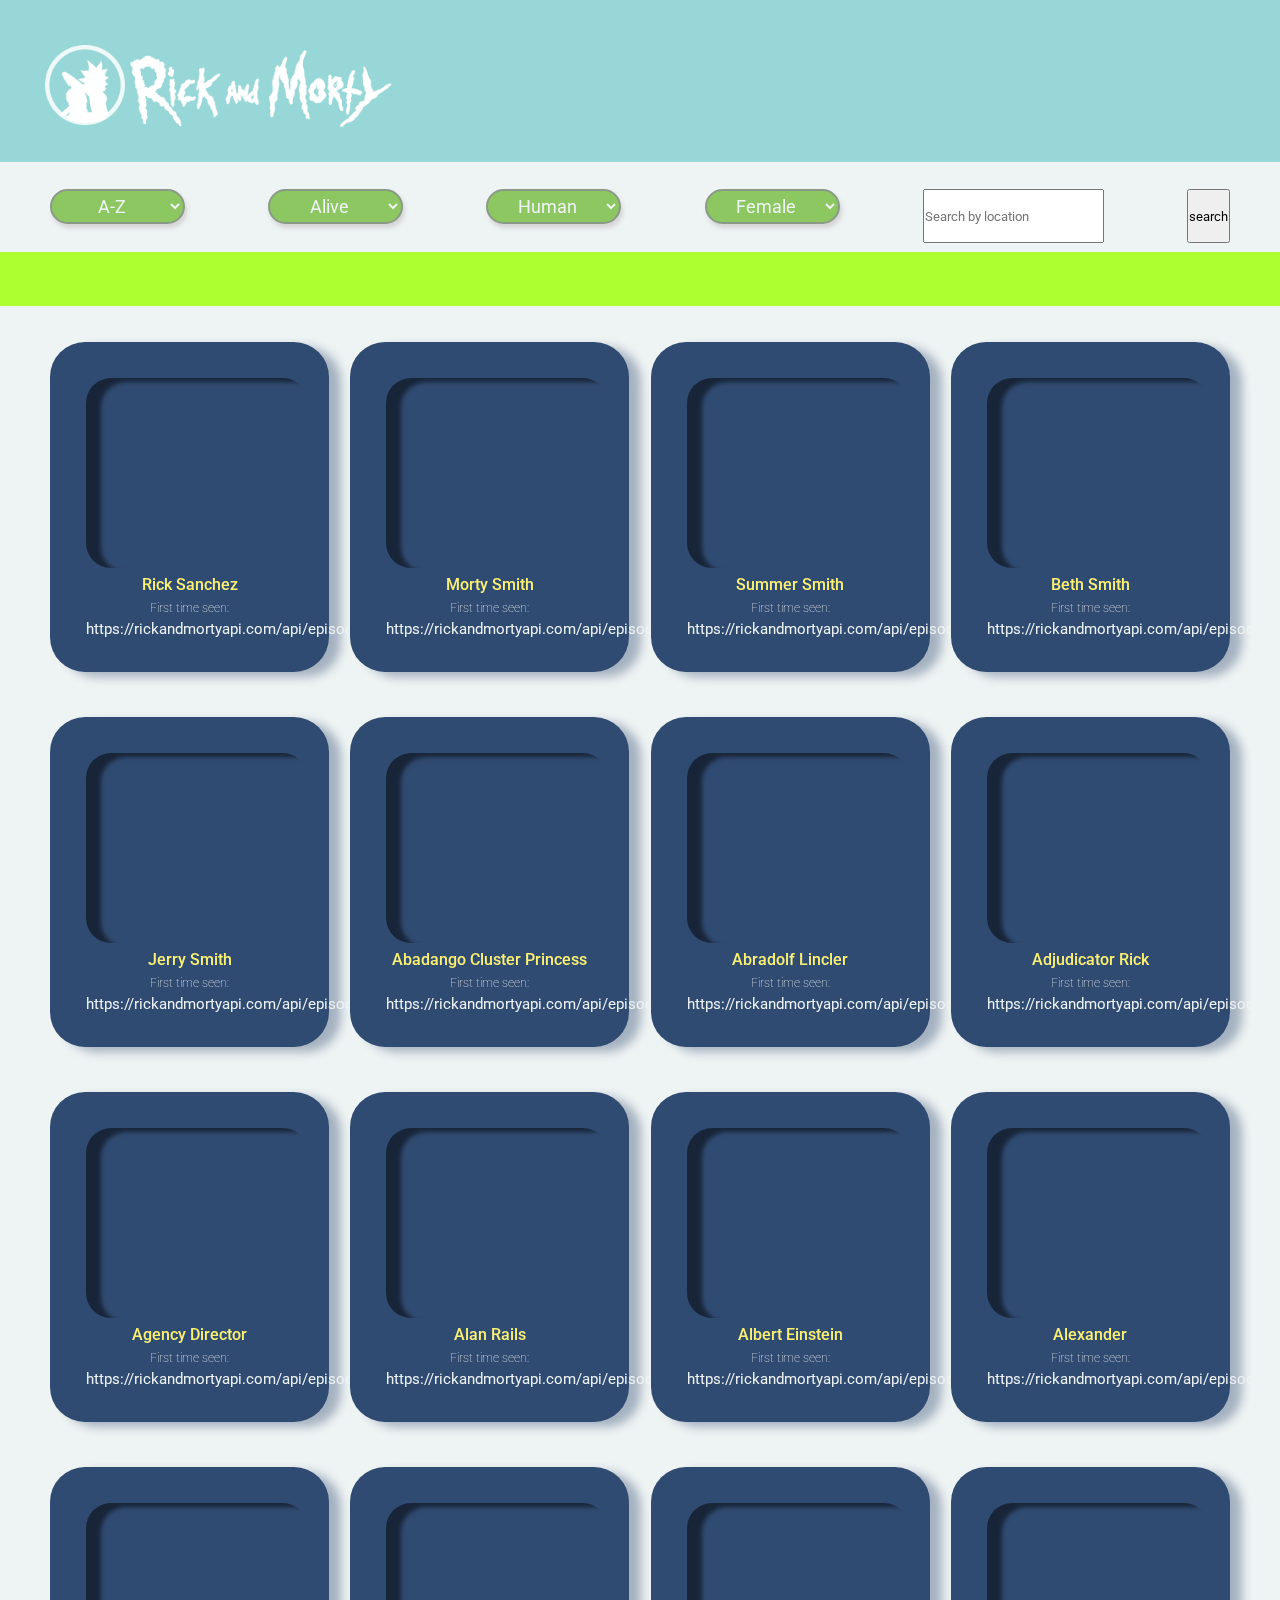
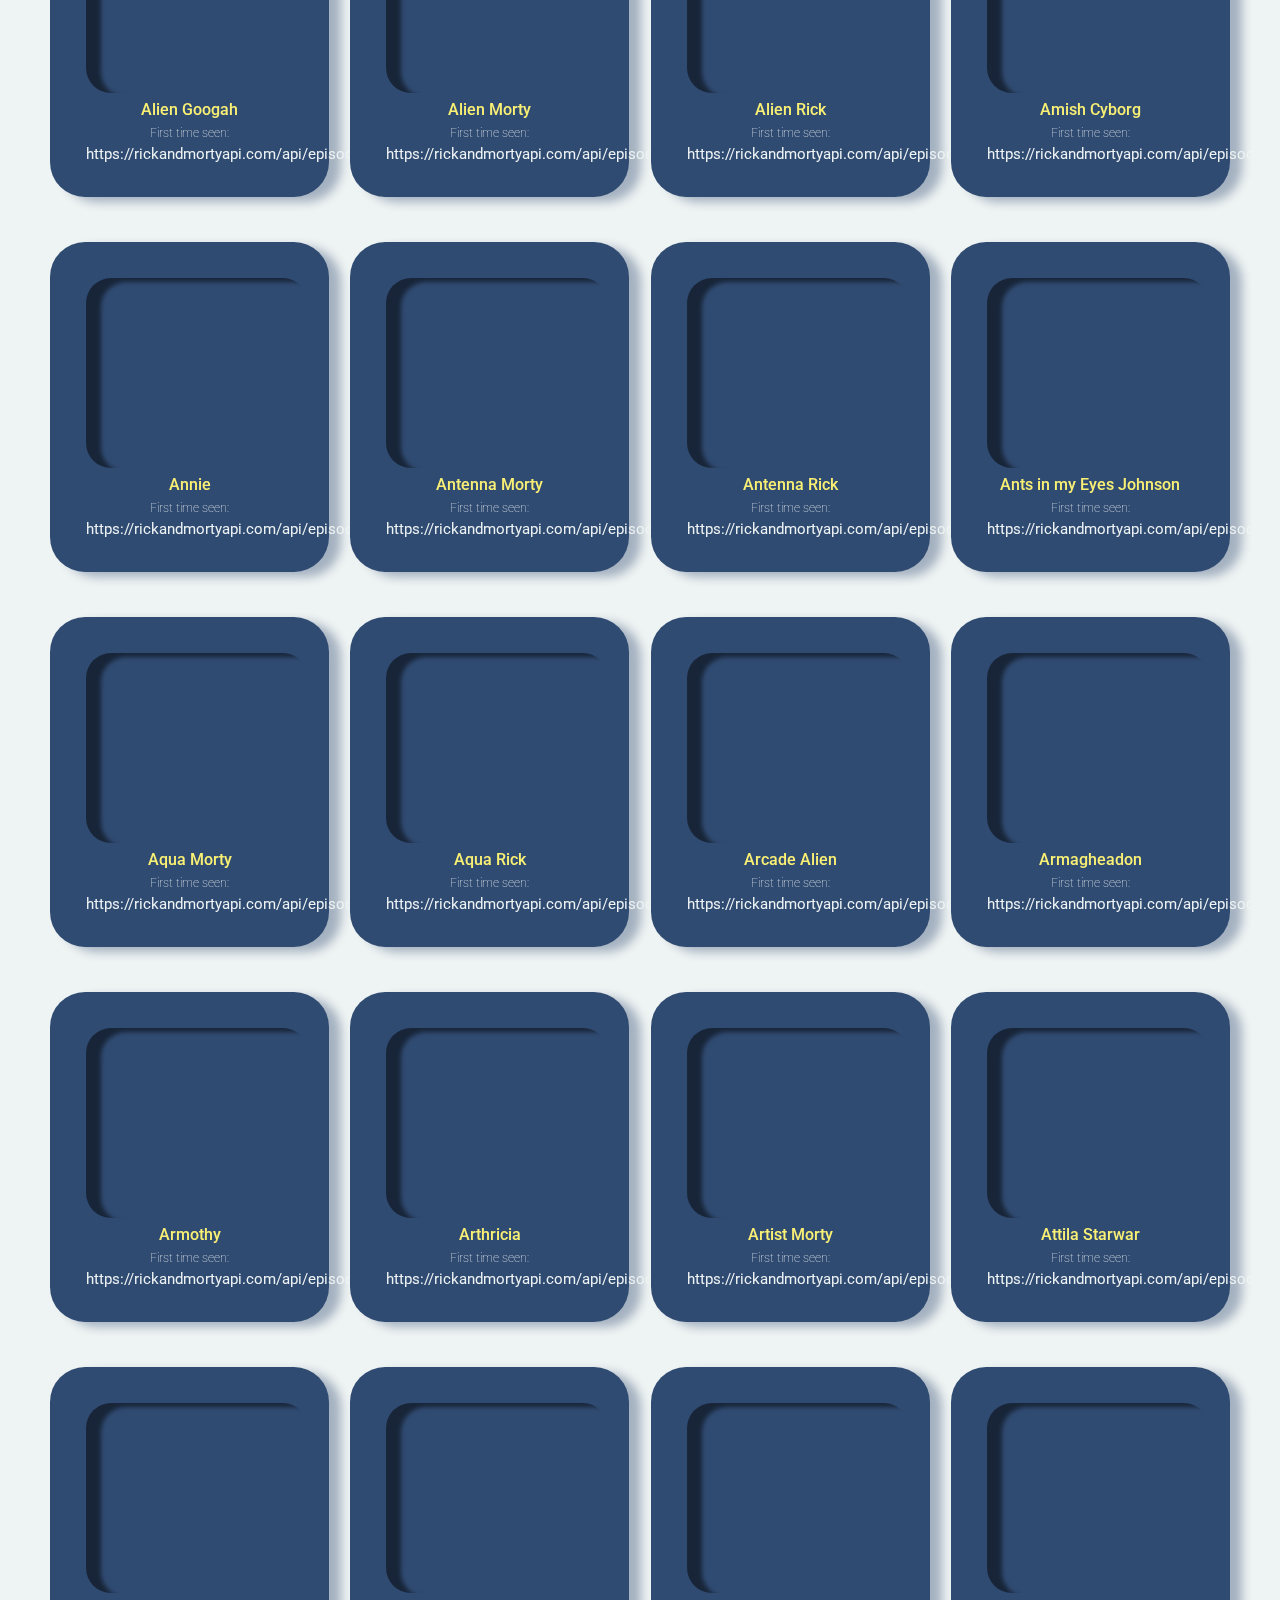
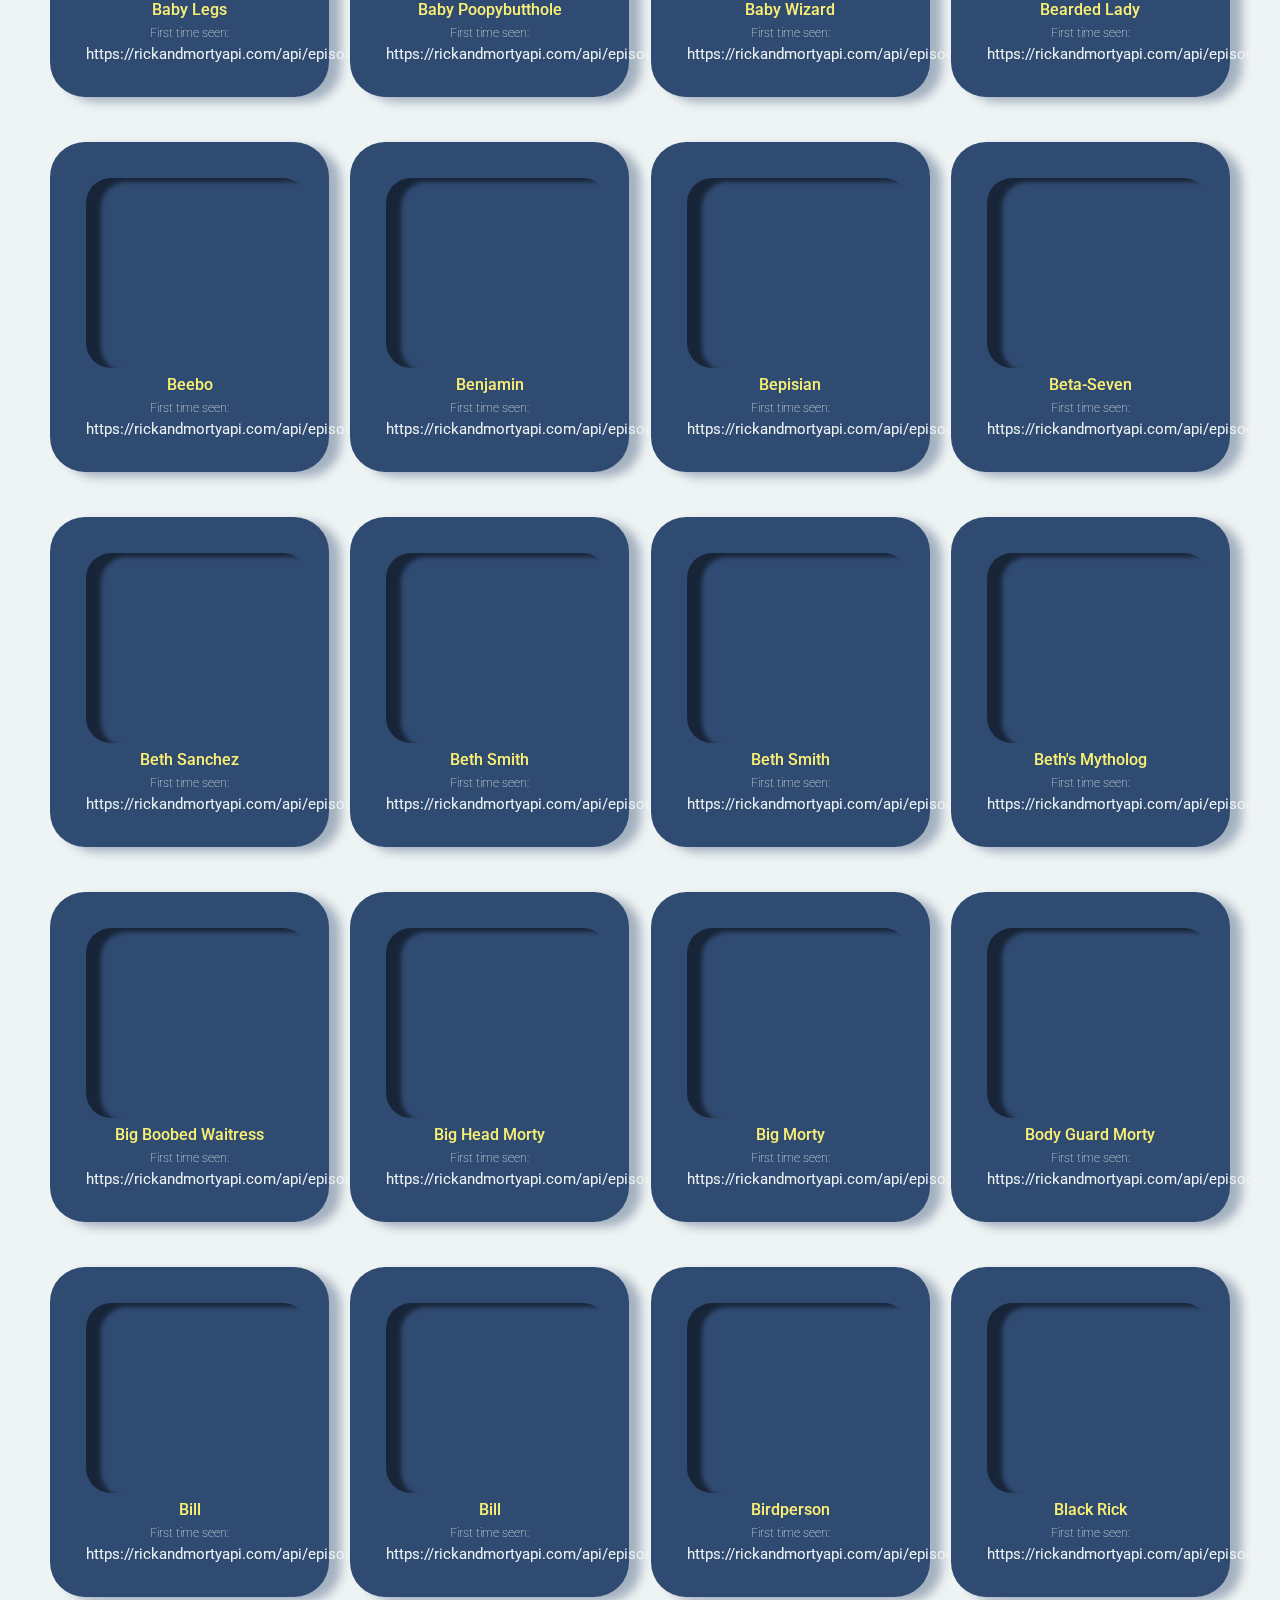
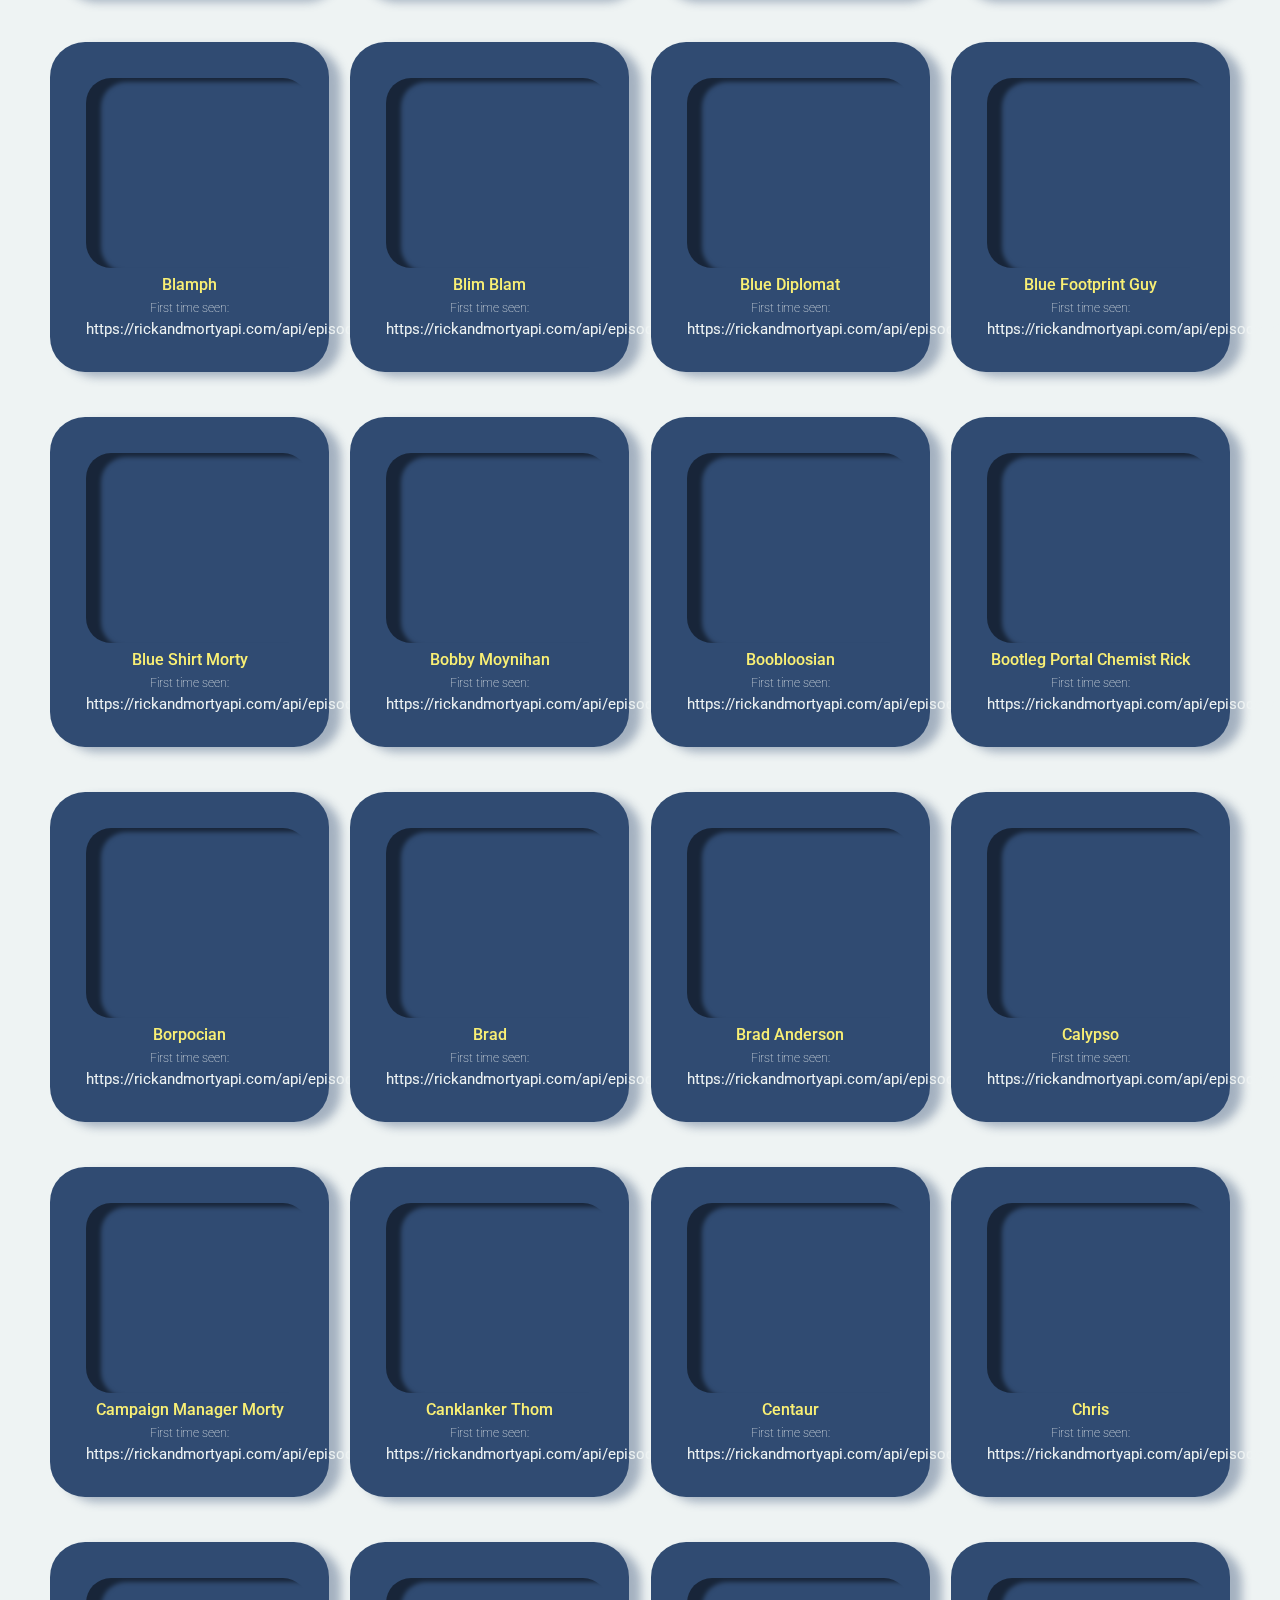
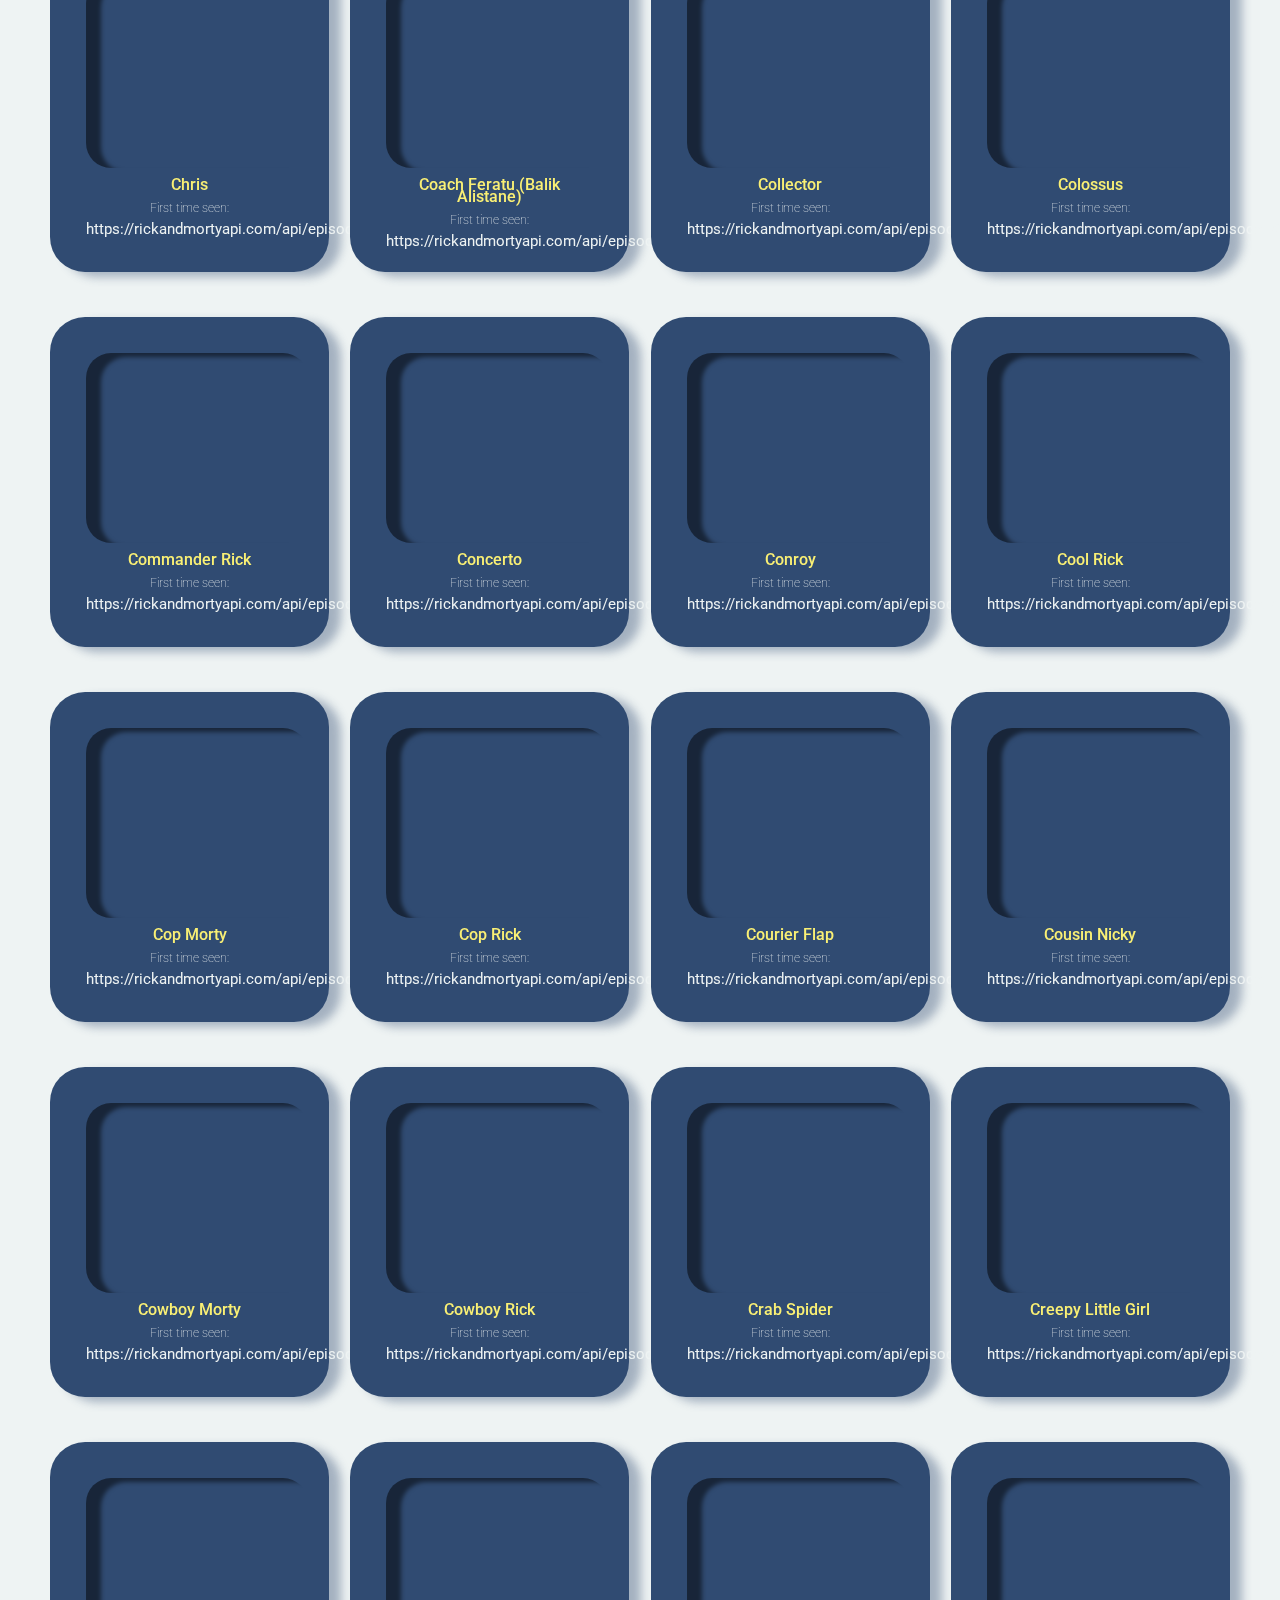
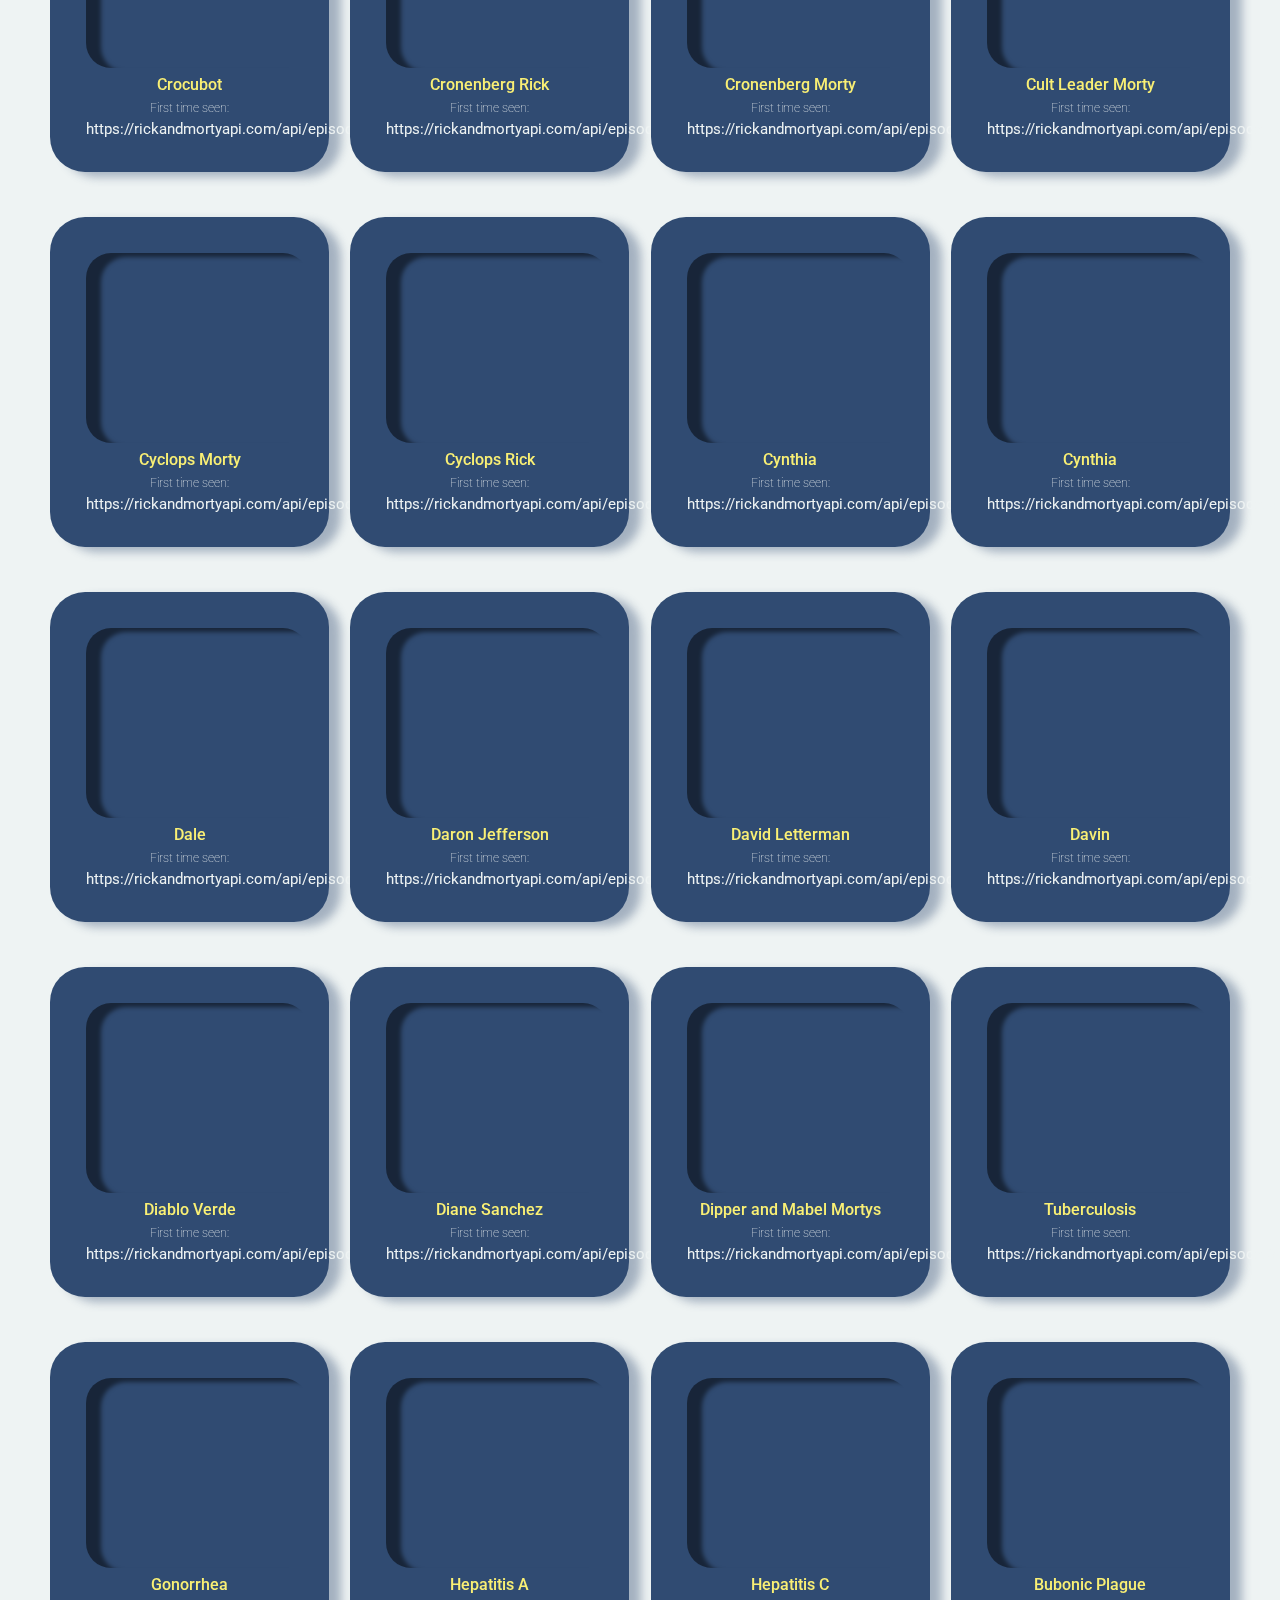
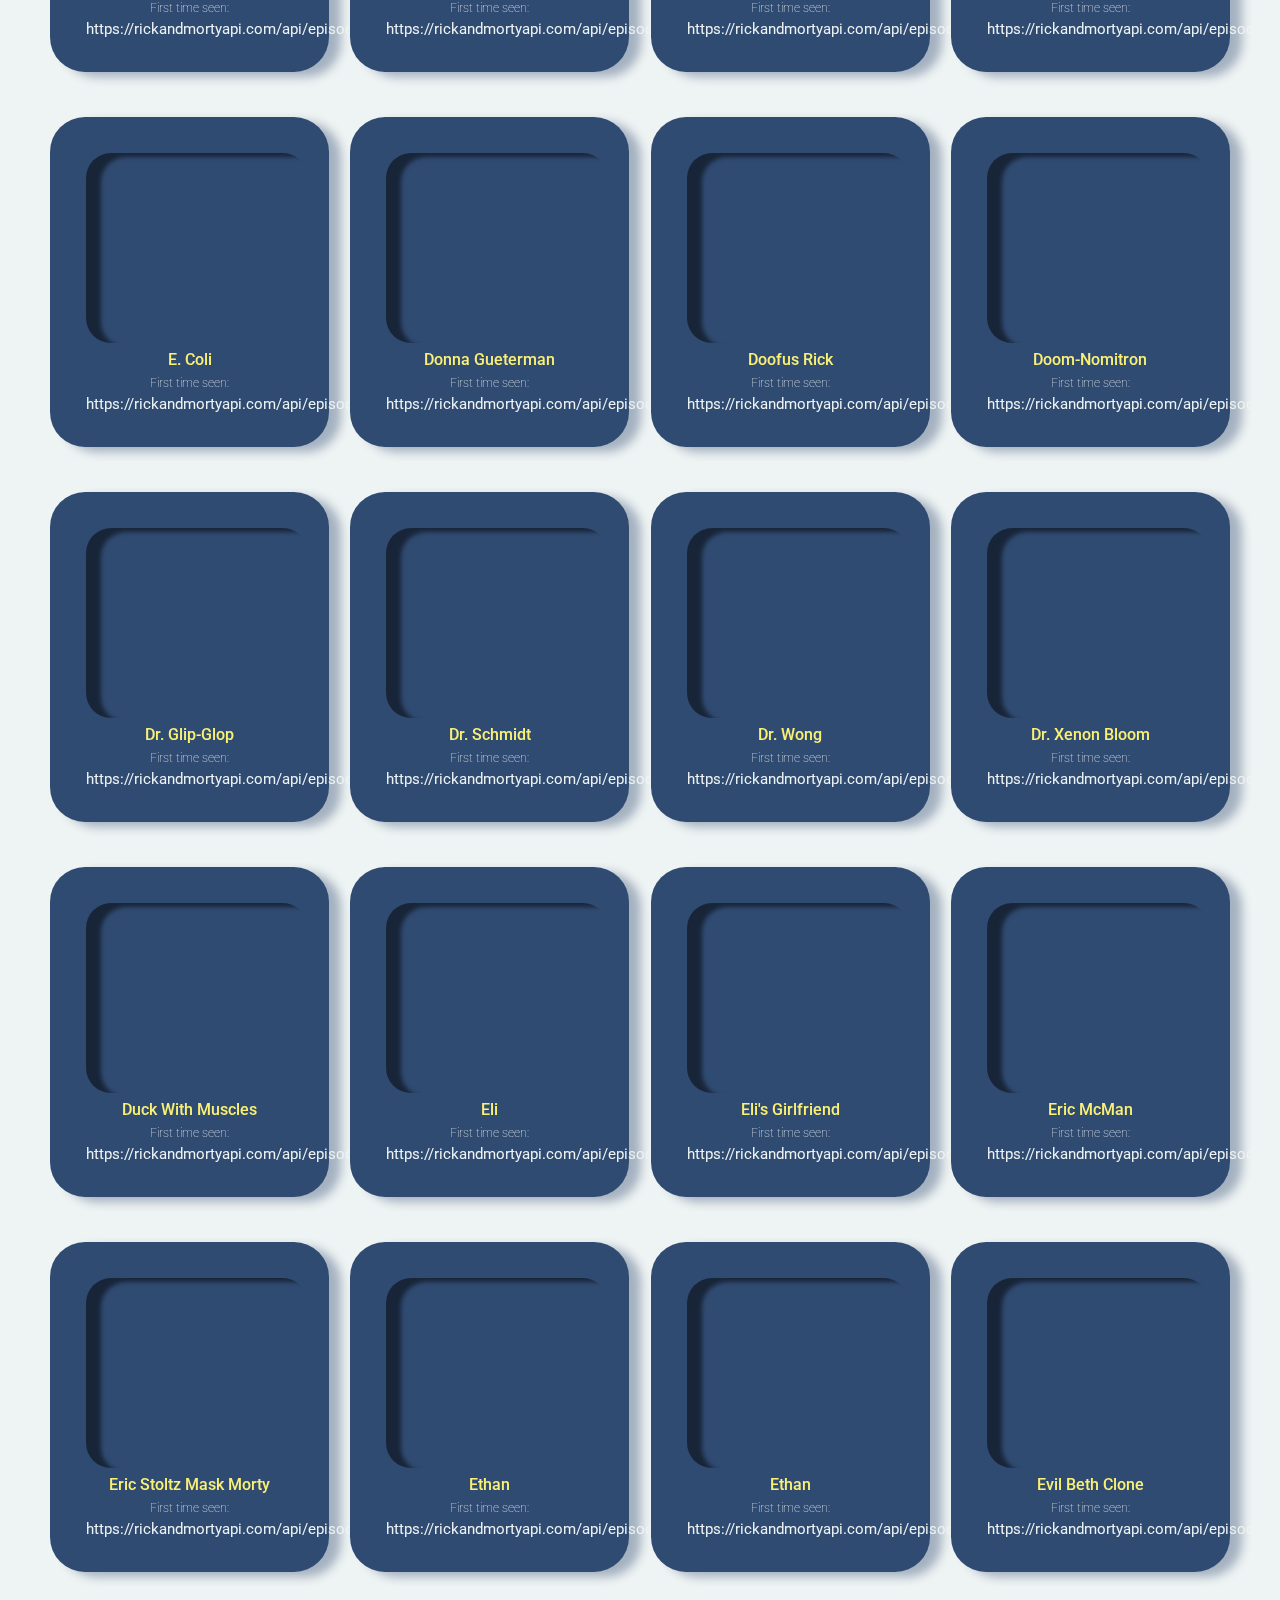
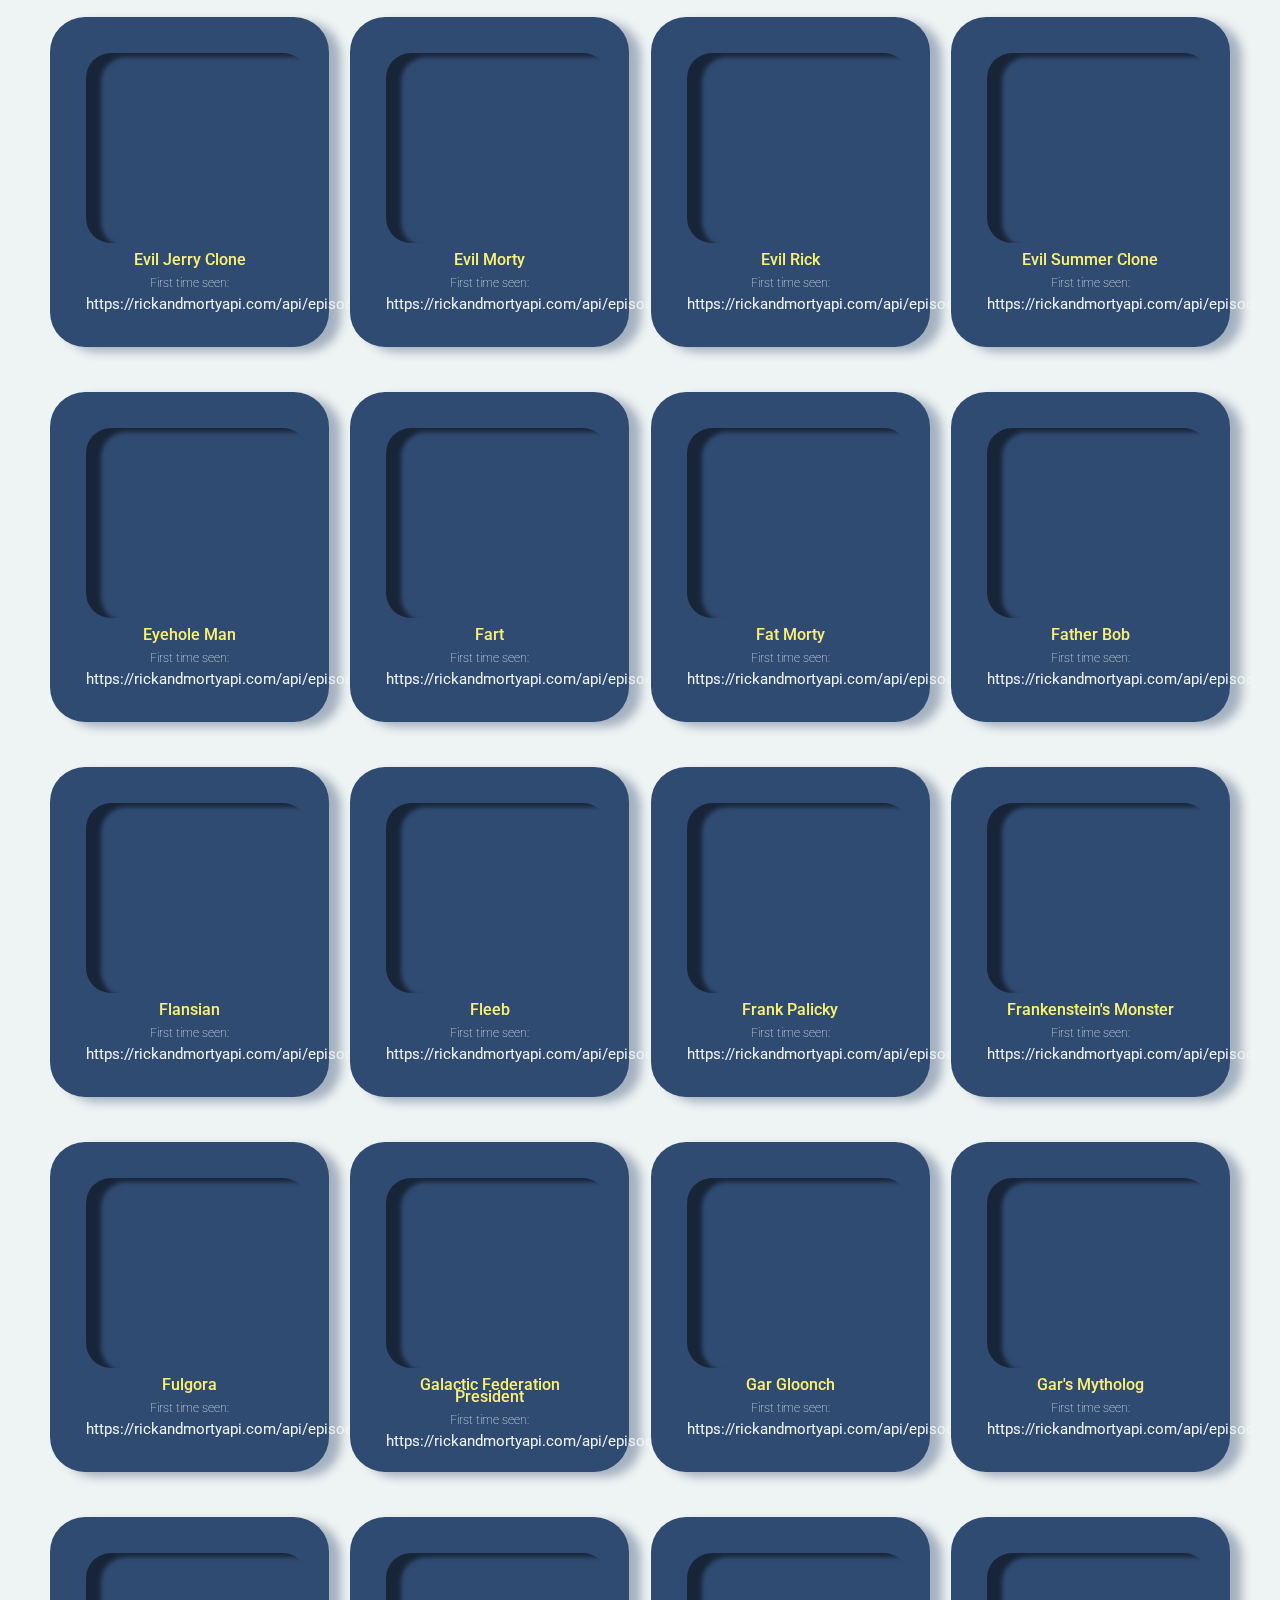
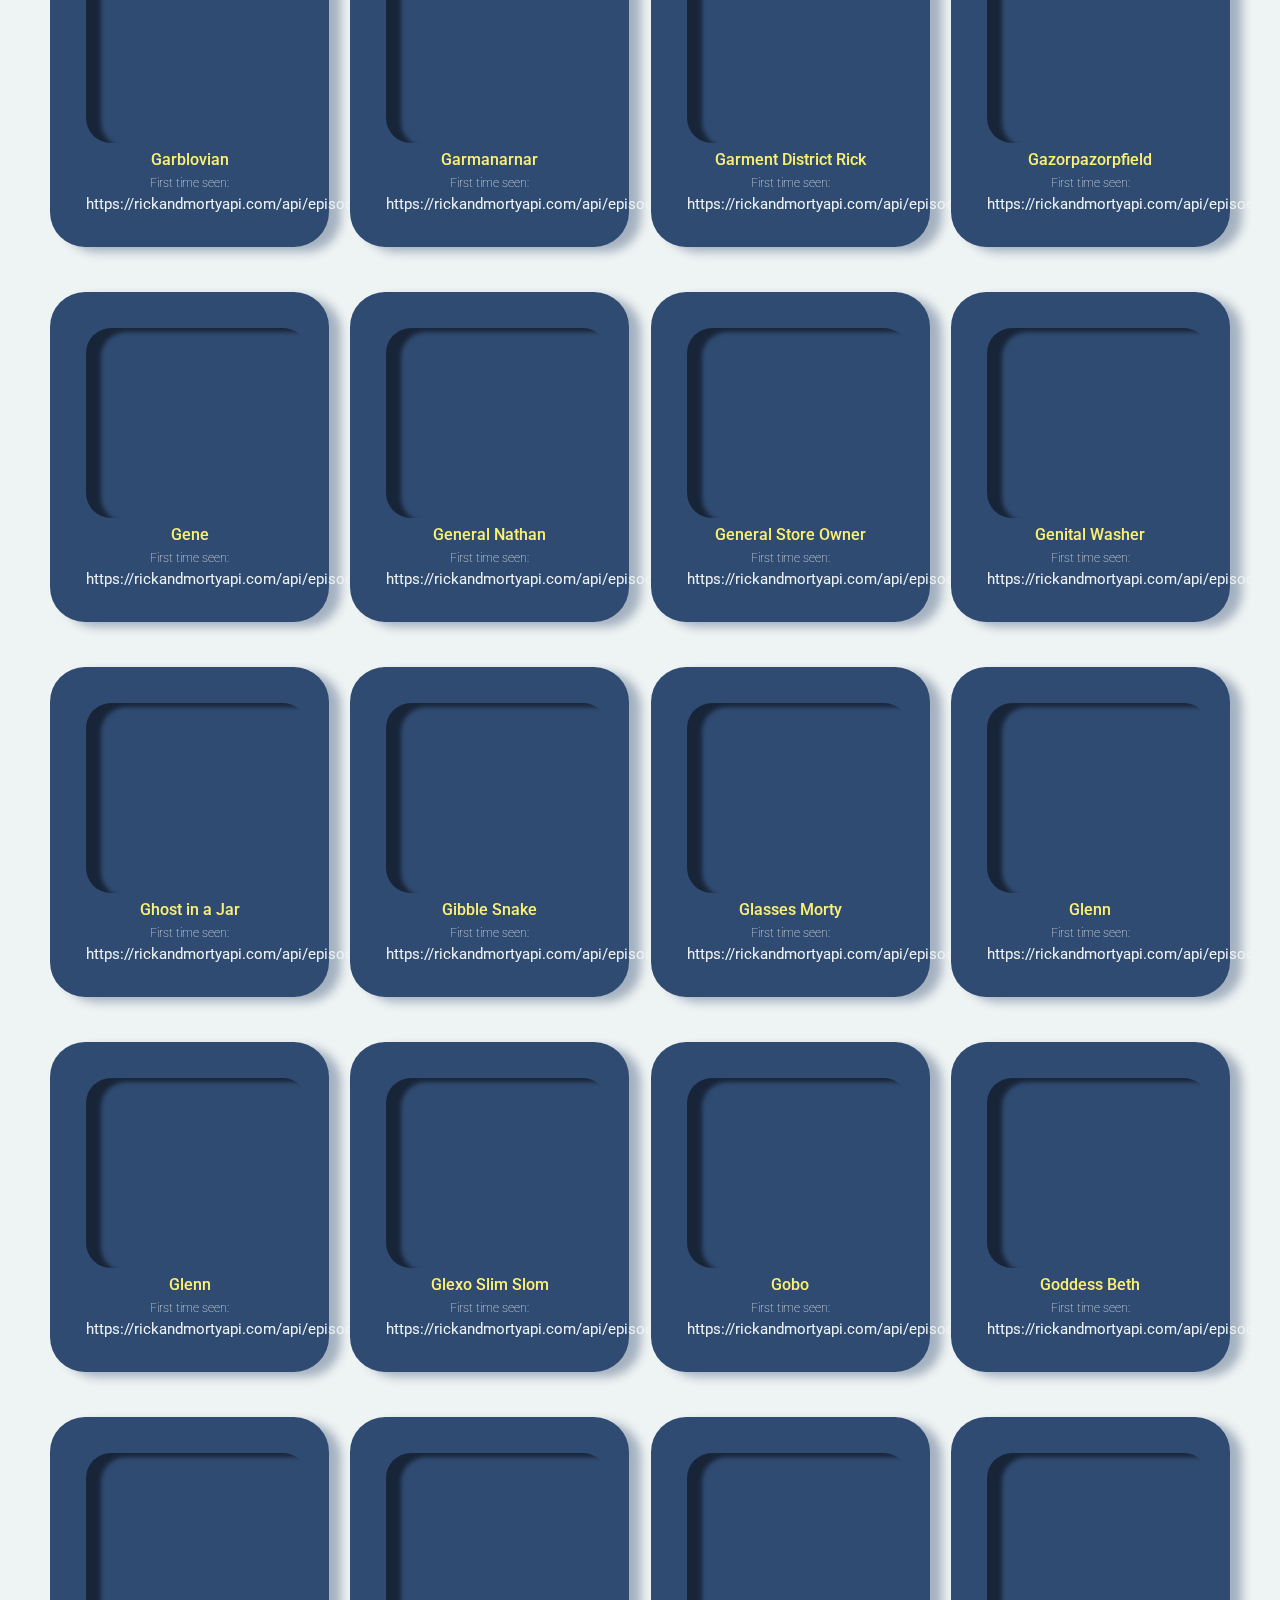
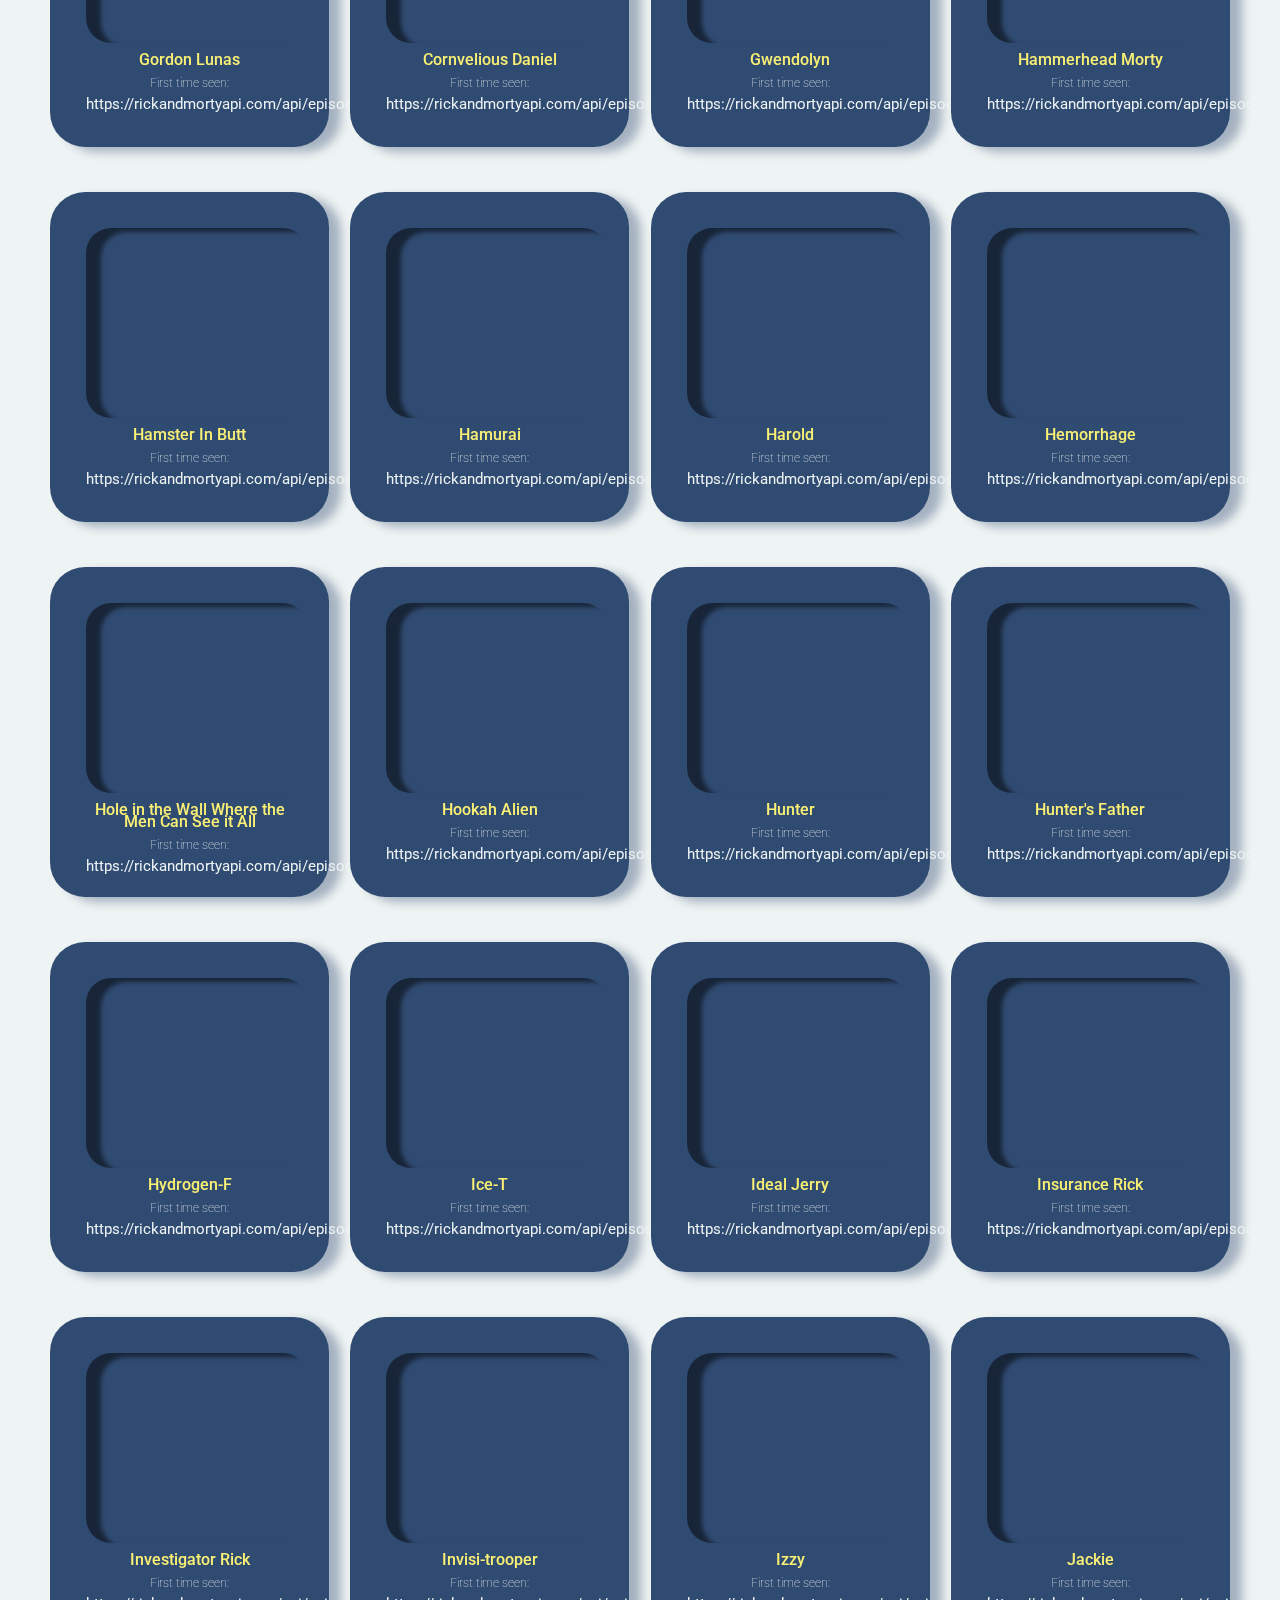
<file: index.html>
<!DOCTYPE html>
<html lang="en">

<head>
  <meta charset="utf-8">
  <title>Rick & Morty Dashboard</title>
  <link rel="stylesheet" href="style.css" />
  <link href="https://fonts.googleapis.com/css2?family=Roboto:wght@300;400;500&display=swap" rel="stylesheet">
  <link rel="shortcut icon" href="./img/icon-tab.png/" />
</head>

<body>
  <header>
    <section id="logo">
      <img src="./img/logo.png" width="80px" height="80px">
      <img src="./img/logo-name.png" width="270px" height="115px">
    </section>
    <!--  <nav>
      <ul>
        <li><a href="#">About</a></li>
        <li><a href="#">Characters</a></li>
        colocar as imagens da logo
      </ul>
    </nav> -->
  </header>
  <main>
    <section class="filters">
      <select class="select" id="order" label="Order">
        <option value="az">A-Z</option>
        <option value="za">Z-A</option>
      </select>
      <select class="select" id="status" label="Status">
        <option value="Alive">Alive</option>
        <option value="Dead">Dead</option>
        <option value="Unknown">Unknown</option>
      </select>
      <select class="select" id="species" label="Species">
        <option value="Human">Human</option>
        <option value="Humanoid">Humanoid</option>
        <option value="Alien">Alien</option>
        <option value="Robot">Robot</option>
        <option value="Animal">Animal</option>
        <option value="Mytholog">Mytholog</option>
        <option value="Poopybutthole">Poopybutthole</option>
        <option value="Unknown">Unknown</option>
      </select>
      <select class="select" id="gender" label="Gender">
        <option value="Female">Female</option>
        <option value="Male">Male</option>
        <option value="Unknown">Unknown</option>
      </select>
      <input type="text" id="search" placeholder="Search by location">
      <button class="button" id="enter">search</button>
    </section>
    <section class="results" id="results"></section>
    <section class="cardArea" id="cardArea"></section>
  </main>
  <footer>Developed by <a href="https://github.com/beatrizpenalva" target="blank" title="GITHUB PROFILE">
      @beatrizpenalva</a> | <a href="https://github.com/Fernandapy" target="blank" title="GITHUB PROFILE">
      @fernandapy </a>
  </footer>
  <div id="root"></div>
  <script src="main.js" type="module"></script>
</body>

</html>
</file>
<file: style.css>
*{
    box-sizing: border-box;
    margin: 0;
    padding: 0;
    font-family: 'Roboto', sans-serif, normal, normal;
}
header{
    height: 18vh;
    background: #98D7D7;
}
#logo{
    mix-blend-mode: color-dodge;
    display: flex;
    align-items: center;
    margin-left: 2vh;
    resize: 50%;
    padding: 3vh;
}
.filters{
    height: 10vh;
    display: flex;
    flex-direction: row;
    justify-content: space-between;
    padding-left: 50px;
    padding-right: 50px;
    padding-top: 3vh;
    padding-bottom: 1vh;
    background: #EEF3F3;
}
.select{
    display: flex;
    width: 135px;
    height: 35px;
    background: #8DC761;
    border: 2px solid #8B9A88;
    box-sizing: border-box;
    box-shadow: 2px 4px 4px rgba(204, 204, 204, 0.76);
    border-radius: 50px;
    font-size: 18px;
    font-weight: normal;
    color: #EEF3F3;
    text-align: center;
    justify-content: center;
    align-content: center;
}
label{
    font-size: 18px;
    font-weight: normal;
    color: #EEF3F3;
    text-align: center;
    justify-content: center;
    align-content: center;
}
.results{
    height: 6vh;
    display: flex;
    flex-direction: row;
    justify-content: space-between;
    padding-left: 50px;
    padding-right: 50px;
    background-color: greenyellow;
}
.cardArea{
    background: #EEF3F3;
    display: flex;
    flex-direction: row;
    flex-wrap: wrap;
    justify-content: space-between;
    padding-left: 50px;
    padding-right: 50px;
    padding-top: 1.5vh;
    padding-bottom: 1.5vh;
}
.card{
    width: 279px;
    height: 330px;
    margin-top: 2.5vh;
    margin-bottom: 2.5vh;
    transition: transform 0.8s;
    transform-style: preserve-3d
}
.testing:hover .card{
    transform: rotateY(180deg);
}
.cardFront, .cardBack {
    position: absolute;
    width: 100%;
    height: 100%;
    -webkit-backface-visibility: hidden;
    backface-visibility: hidden;
}
.cardFront{
    padding: 4vh;
    border-radius: 35px;
    background: #304B72;
    box-shadow: 12px 5px 10px rgba(48, 75, 114, 0.39);
}
.cardBack{
    padding: 4vh;
    border-radius: 35px;
    background: #304B72;
    box-shadow: 12px 5px 10px rgba(48, 75, 114, 0.39);
    transform: rotateY(180deg);
}
.image{
    width: 222px;
    height: 190px;
    border-radius: 25px;
    box-shadow: 15px 4px 4px rgba(0, 0, 0, 0.50) inset;
    background-size: 222px 190px;
}
.text{
    padding-top: 1.25vh;
    text-align: center;
    text-justify: center;
    line-height: 12px;
}
.textBack{
    padding-top: 2vh;
    padding-bottom: 2vh;
    text-align: center;
    text-justify: center;
    line-height: 10px;
    background-color:rgba(238, 243, 243, 0.1);
    border-radius: 35px;
}     
.name{
    font-size: 16px;
    font-weight: 500;
    color: #FAF074;
    padding-bottom: 1.2vh;
}
.subtitle{
    font-size: 12px;
    font-weight: lighter;
    color: #EEF3F3;
    padding-bottom: 1vh;
}
.data{
    font-size: 15px;
    font-weight: normal;
    color: #EEF3F3;
}
footer{
    height: 8vh;
    padding: 2vh;
    background: #98D7D7;
    color: #304B72;
    font-size: 18px;
    text-align: center;
    bottom: 0;
}
a{
    color: #304B72;
}
</file>
